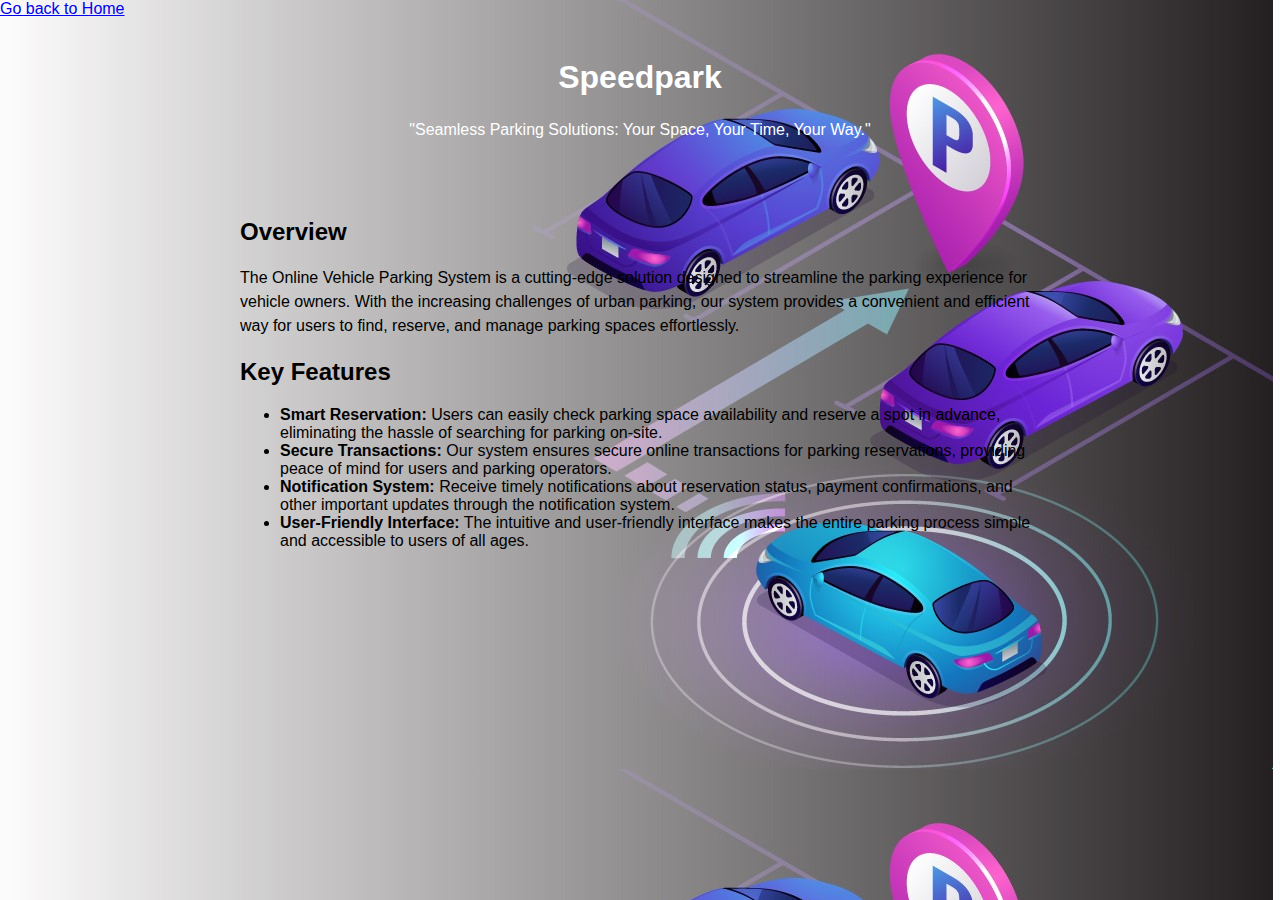
<file: html/aboutus.html>
<!DOCTYPE html>
<html lang="en">
  <head>
    <meta charset="UTF-8" />
    <meta name="viewport" content="width=device-width, initial-scale=1.0" />
    <title>about us</title>
    <link rel="stylesheet" href="/css/aboutus.css" />
    <a href="/html/home.html">Go back to Home</a>
  </head>
  <body>
    <header>
      <h1>Speedpark</h1>
      <p>"Seamless Parking Solutions: Your Space, Your Time, Your Way."</p>
    </header>
    <section>
      <h2>Overview</h2>
      <p>
        The Online Vehicle Parking System is a cutting-edge solution designed to
        streamline the parking experience for vehicle owners. With the
        increasing challenges of urban parking, our system provides a convenient
        and efficient way for users to find, reserve, and manage parking spaces
        effortlessly.
      </p>

      <h2>Key Features</h2>
      <ul>
        <li>
          <strong>Smart Reservation:</strong> Users can easily check parking
          space availability and reserve a spot in advance, eliminating the
          hassle of searching for parking on-site.
        </li>
        <li>
          <strong>Secure Transactions:</strong> Our system ensures secure online
          transactions for parking reservations, providing peace of mind for
          users and parking operators.
        </li>
        <li>
          <strong>Notification System:</strong> Receive timely notifications
          about reservation status, payment confirmations, and other important
          updates through the notification system.
        </li>
        <li>
          <strong>User-Friendly Interface:</strong> The intuitive and
          user-friendly interface makes the entire parking process simple and
          accessible to users of all ages.
        </li>
      </ul>
    </section>
  </body>
</html>
</file>
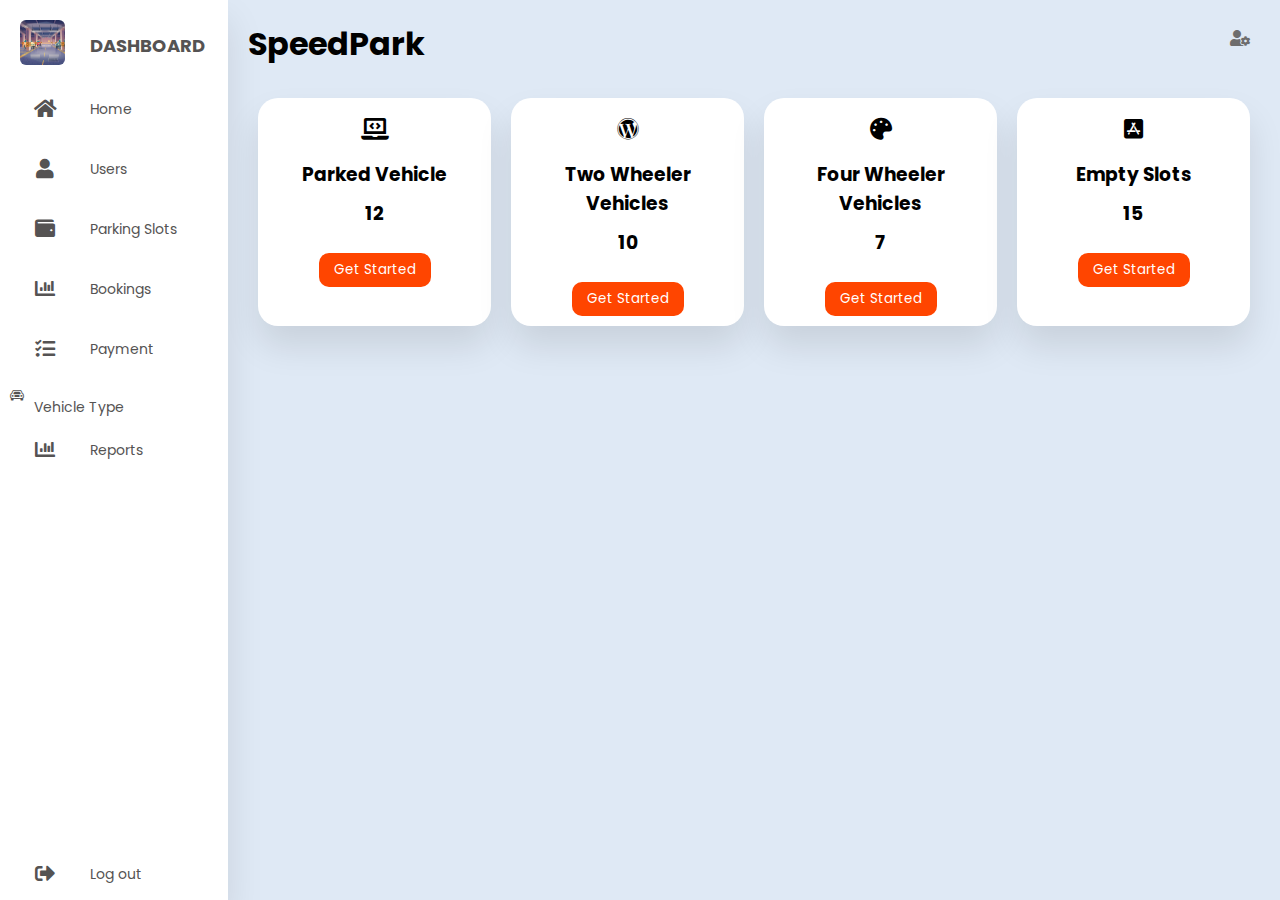
<file: html/admin.html>
<!DOCTYPE html>
<html lang="en">
  <head>
    <meta charset="UTF-8" />
    <meta name="viewport" content="width=device-width, initial-scale=1.0" />
    <title>Dashboard</title>
  <link rel="stylesheet" href="/css/admin.css" />
  <script defer src=""></script>
  <!-- Font Awesome Cdn Link -->
  <link rel="stylesheet" href="https://cdnjs.cloudflare.com/ajax/libs/font-awesome/5.15.4/css/all.min.css"/>
  <link rel="stylesheet" href="https://cdn.jsdelivr.net/npm/bootstrap-icons@1.10.3/font/bootstrap-icons.css">
</head>
<body>
  <div class="container">
    <nav>
      <ul>
        <li><a href="#" class="logo">
          <img src="/assets/1736.jpg" alt="">
          <span class="nav-item">DashBoard</span>
        </a></li>
        <li><a href="/html/home.html">
          <i class="fas fa-home"></i>
          <span class="nav-item">Home</span>
        </a></li>
        <li><a href="">
          <i class="fas fa-user"></i>
          <span class="nav-item">Users</span>
        </a></li>
        <li><a href="/html/slot.html">
          <i class="fas fa-wallet"></i>
          <span class="nav-item">Parking Slots</span>
        </a></li>
        <li><a href="">
          <i class="fas fa-chart-bar"></i>
          <span class="nav-item">Bookings</span>
        </a></li>
        <li><a href="">
          <i class="fas fa-tasks"></i>
          <span class="nav-item">Payment</span>
        </a></li>
        <li><a href="">
            <i class="bi bi-car-front"></i>
          <span class="nav-item">Vehicle Type</span>
        </a></li>
        <li><a href="">
            <i class="fas fa-chart-bar"></i>
          <span class="nav-item">Reports</span>
        </a></li>
        <li><a href="/html/register_login.html" class="logout">
          <i class="fas fa-sign-out-alt"></i>
          <span class="nav-item">Log out</span>
        </a></li>
      </ul>
    </nav>

    <section class="main">
      <div class="main-top">
        <h1>SpeedPark</h1>
        <i class="fas fa-user-cog"></i>
      </div>
      <div class="main-skills">
        <div class="card">
          <i class="fas fa-laptop-code"></i>
          <h3>Parked Vehicle</h3>
          <h3> 12 </h3>
          <button>Get Started</button>
        </div>
        <div class="card">
          <i class="fab fa-wordpress"></i>
          <h3>Two Wheeler Vehicles</h3>
          <h3>10</h3>
          <button>Get Started</button>
        </div>
        <div class="card">
          <i class="fas fa-palette"></i>
          <h3>Four Wheeler Vehicles</h3>
          <h3>7</h3>
          <button>Get Started</button>
        </div>
        <div class="card">
          <i class="fab fa-app-store-ios"></i>
          <h3>Empty Slots</h3>
          <h3>15</h3>
          <button>Get Started</button>
        </div>
      </div>
      <script>
        const firebaseConfig = {
    apiKey: "AIzaSyAlE-47ICJy-WBoia8cZZKMXu77j_uLwz0",
    authDomain: "vehicleparking-2605a.firebaseapp.com",
    projectId: "vehicleparking-2605a",
    storageBucket: "vehicleparking-2605a.appspot.com",
    messagingSenderId: "851913236223",
    appId: "1:851913236223:web:3ca5e5aa91b6e4a75db6ca",
    measurementId: "G-VYK9JHCKCQ"
  };

  // Initialize Firebase
  const app = initializeApp(firebaseConfig);
  const analytics = getAnalytics(app);
</script>
</file>
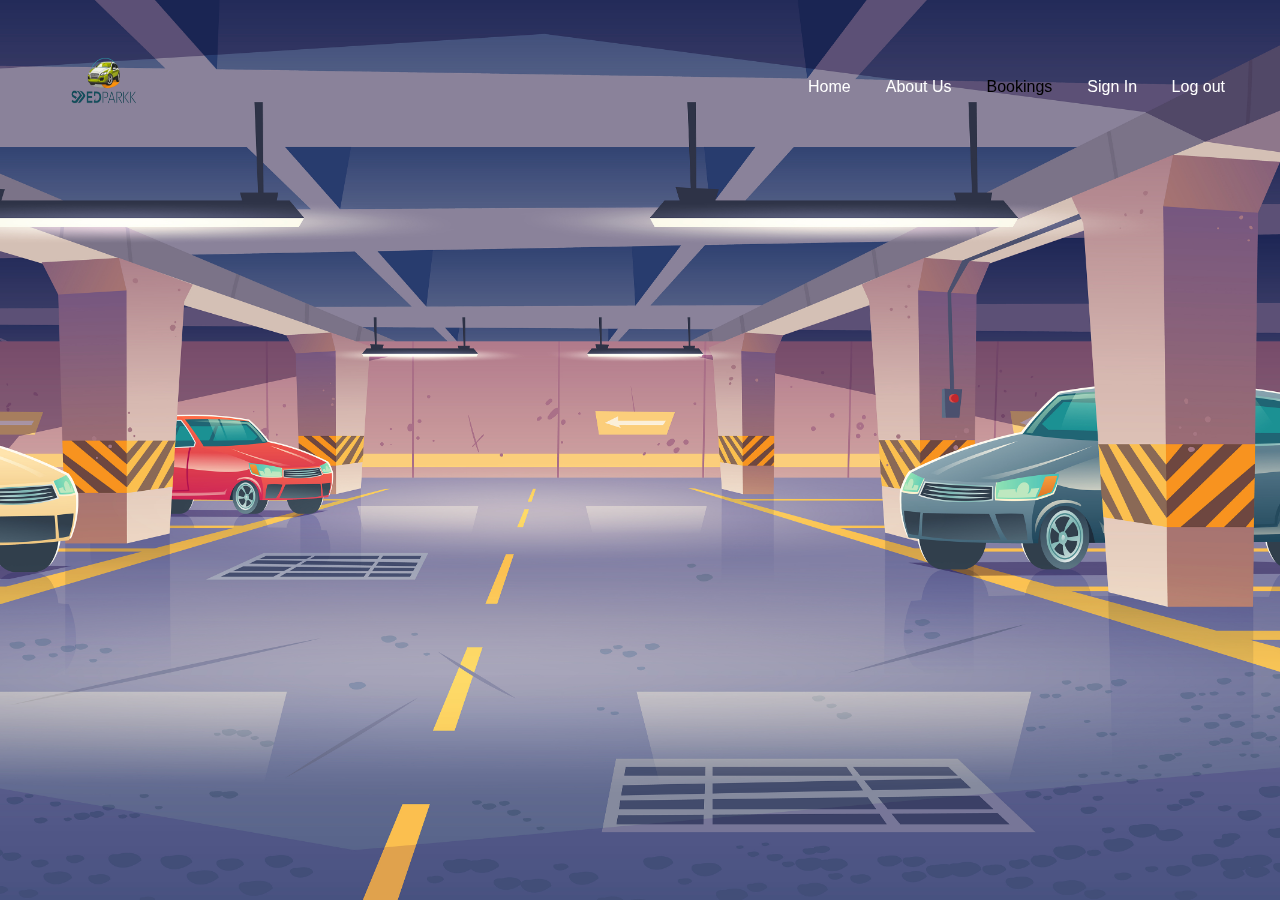
<file: html/home.html>
<!-- <home page html> -->
<!DOCTYPE html>
<html lang="en">
  <head>
    <meta charset="UTF-8" />
    <meta name="viewport" content="width=device-width, initial-scale=1.0" />
    <title>Homepage</title>
    <link rel="stylesheet" href="/css/home.css" />
  </head>
  <body>
    <header class="header">
      <nav class="navbar">
        <h2 class="logo"><a href="#">
          <img class="navLogo" src="/assets/logo.png" alt="">
        </a></h2>
        <ul class="links">
          <li><a href="#">Home</a></li>
          <a href="/html/aboutus.html"> About Us</a>
          <li class="dropdown">
            
            <label for="dropdown-toggle">Bookings</label>
            <ul class="dropdown-content">
              <li><a href="/html/slot.html">View Slots</a></li>
              <li><a href="/html/bookslot.html">Book Slot</a></li>
              
            </ul>
          </li>
        <div class="buttons">
          <a href="/html/register_login.html" class="signin">Sign In</a>
          <a href="/html/register_login.html" class="Logout">Log out</a>
        </div>
      </nav>
      <!-- <div class="content">
        <h1>Online Vehicle Parking System</h1>

        <p>"Effortless Parking, Anytime, Anywhere:Your Vehicle's Perfect Spot Awaits Online.
            </p> -->
      </div>
      
  </body>
</html>
</file>
<file: css/aboutus.css>
body {
  font-family: "Arial", sans-serif;
  margin: 0;
  padding: 0;
  background-image: url("/assets/v.jpeg");
  color: black;
}

header {
  color: white;
  padding: 20px;
  text-align: center;
}

section {
  max-width: 800px;
  margin: 0 auto;
  padding: 20px;
}

p {
  line-height: 1.5;
}
</file>
<file: css/admin.css>
@import url("https://fonts.googleapis.com/css2?family=Poppins:wght@400;500;600;700");
*{
  margin: 0;
  padding: 0;
  outline: none;
  border: none;
  text-decoration: none;
  box-sizing: border-box;
  font-family: "Poppins", sans-serif;
}
body{
  background: #dfe9f5;
}
.container{
  display: flex;
}
nav{
  position: relative;
  top: 0;
  bottom: 0;
  height: 100vh;
  left: 0;
  background: #fff;
  width: 280px;
  overflow: hidden;
  box-shadow: 0 20px 35px rgba(0, 0, 0, 0.1);
}
.logo{
  text-align: center;
  display: flex;
  margin: 10px 0 0 10px;
}
.logo img{
  width: 45px;
  height: 45px;
  border-radius: 0.375rem;
}
.logo span{
  font-weight: bold;
  padding-left: 15px;
  font-size: 18px;
  text-transform: uppercase;
}
a{
  position: relative;
  color: rgb(85, 83, 83);
  font-size: 14px;
  display: table;
  width: 280px;
  padding: 10px;
}
nav .fas{
  position: relative;
  width: 70px;
  height: 40px;
  top: 14px;
  font-size: 20px;
  text-align: center;
}
.nav-item{
  position: relative;
  top: 12px;
  margin-left: 10px;
}
a:hover{
  background: #eee;
}
.logout{
  position: absolute;
  bottom: 0;
}

/* Main Section */
.main{
  position: relative;
  padding: 20px;
  width: 100%;
}
.main-top{
  display: flex;
  width: 100%;
}
.main-top i{
  position: absolute;
  right: 0;
  margin: 10px 30px;
  color: rgb(110, 109, 109);
  cursor: pointer;
}
.main-skills{
  display: flex;
  margin-top: 20px;
}
.main-skills .card{
  width: 25%;
  margin: 10px;
  background: #fff;
  text-align: center;
  border-radius: 20px;
  padding: 10px;
  box-shadow: 0 20px 35px rgba(0, 0, 0, 0.1);
}
.main-skills .card h3{
  margin: 10px;
  text-transform: capitalize;
}
.main-skills .card p{
  font-size: 12px;
}
.main-skills .card button{
  background: orangered;
  color: #fff;
  padding: 7px 15px;
  border-radius: 10px;
  margin-top: 15px;
  cursor: pointer;
}
.main-skills .card button:hover{
  background: rgba(223, 70, 15, 0.856);
}
.main-skills .card i{
  font-size: 22px;
  padding: 10px;
}

/* Courses */
.main-course{
  margin-top:20px ;
  text-transform: capitalize;
}
.course-box{
  width: 100%;
  height: 300px;
  padding: 10px 10px 30px 10px;
  margin-top: 10px;
  background: #fff;
  border-radius: 10px;
  box-shadow: 0 20px 35px rgba(0, 0, 0, 0.1);
}
.course-box ul{
  list-style: none;
  display: flex;
}
.course-box ul li{
  margin: 10px;
  color: gray;
  cursor: pointer;
}
.course-box ul .active{
  color: #000;
  border-bottom: 1px solid #000;
}
.course-box .course{
  display: flex;
}
.box{
  width: 33%;
  padding: 10px;
  margin: 10px;
  border-radius: 10px;
  background: rgb(235, 233, 233);
  box-shadow: 0 20px 35px rgba(0, 0, 0, 0.1);
}
.box p{
  font-size: 12px;
  margin-top: 5px;
}
.box button{
  background: #000;
  color: #fff;
  padding: 7px 10px;
  border-radius: 10px;
  margin-top: 3rem;
  cursor: pointer;
}
.box button:hover{
  background: rgba(0, 0, 0, 0.842);
}
.box i{
  font-size: 7rem;
  float: right;
  margin: -20px 20px 20px 0;
}
.html{
  color: rgb(25, 94, 54);
}
.css{
  color: rgb(104, 179, 35);
}
.js{
  color: rgb(28, 98, 179);
}
</file>
<file: css/home.css>
@import url("https://fonts.googleapis.com/css2?family=Open+Sans:wght@300;400;500;600;700&display=swap");

* {
  margin: 0;
  padding: 0;
  box-sizing: border-box;
  font-family: "popins", sans-serif;
}

body {
  height: 100vh;
  width: 100%;
  background: url("/assets/1736.jpg");
  background-position: 100%;
  background-size: cover;
}

.header {
  position: fixed;
  top: 0;
  left: 0;
  width: 100%;
}
.navbar {
  display: flex;
  align-items: center;
  justify-content: space-between;
  max-width: 1200px;
  margin: 0 auto;
  padding: 20px 15px;
}

.navbar .logo a {
  width: 6rem;
  height: 8rem;
  overflow: hidden;
  scale: 100%;
}

.navLogo {
  width: 6rem;
  height: 8rem;
}

.navbar .links {
  display: flex;
  align-items: center;
  list-style: none;
  gap: 35px;
}

.navbar .links a {
  font-weight: 500;
  text-decoration: none;
  color: #fff;
  padding: 10px 0;
  transition: 0.2s ease;
}

.navbar .links a:hover {
  color: red;
}

.navbar .buttons a {
  text-decoration: none;
  color: #fff(20, 18, 19);
  font-size: 1rem;
  padding: 15px 0;
  transition: 0.2s ease;
}

.navbar .buttons a:not(:last-child) {
  margin-right: 30px;
}

.navbar .buttons .signin:hover {
  color: red;
}

.navbar .buttons .signup {
  border: 1px solid #fff;
  padding: 10px 20px;
  border-radius: 0.375rem;
  padding: 10px 20px;
  border-radius: 0.375rem;
  text-align: center;
  transition: 0.2s ease;
}

.navbar .buttons .signup:hover {
  background-color: red;
  color: #fff(26, 25, 26);
}
/* ... existing code ... */

/* Dropdown styles */
.dropdown {
  position: relative;
}

.dropdown-content {
  display: none;
  position: absolute;
  top: 100%;
  left: 0;
  color: #fff;

  box-shadow: 0 4px 8px #fff(0, 0, 0, 0.1);
  z-index: 1;
}

.dropdown-content a {
  color: #fff;
  padding: 10px;
  display: block;
  text-decoration: none;
  transition: background-color 0.3s ease;
}

.dropdown:hover .dropdown-content {
  display: block;
}

.content {
  margin-top: 14%;
  color: #fff;
  max-width: 620px;
}

.hero-section .hero {
  max-width: 50%;
  color: #fff;
  text-align: right;
}

.hero-section h2 {
  font-size: 2.5rem;
  margin-bottom: 20px;
  color: #fff;
}
.hero-section p {
  font-size: 1.2rem;
  margin-bottom: 20px;
  color: #fff;
}
.hero-section .buttons {
  margin-top: 40px;
}

.hero-section .buttons a {
  text-decoration: none;
  color: #fff;
  padding: 12px 24px;
  border-radius: 0.375rem;
  font-weight: 600;
  transition: 0.2s ease;
  display: inline-block;
}

.hero-section .buttons a:not(:last-child) {
  margin-right: 15px;
}

.buttons .join {
  background-color: red;
}

.hero-section .buttons .learn {
  border: 1px solid #fff;
  border-radius: 0.375rem;
}

.hero-section .buttons a:hover {
  background-color: red;
}

/* Hamburger menu styles */
#menu-toggle {
  display: none;
}

#hamburger-btn {
  font-size: 1.8rem;
  color: lightblue;
  cursor: pointer;
  display: none;
  order: 1;
}

@media screen and (max-width: 1023px) {
  .navbar .logo a {
    font-size: 1.5rem;
  }

  .links {
    position: fixed;
    left: -100%;
    top: 75px;
    width: 100%;
    height: 100vh;
    padding-top: 50px;
    background: #175d69;
    flex-direction: column;
    transition: 0.3s ease;
  }

  .navbar #menu-toggle:checked ~ .links {
    left: 0;
  }

  .navbar #hamburger-btn {
    display: block;
  }

  .header .buttons {
    display: none;
  }

  .hero-section .hero {
    max-width: 100%;
    text-align: center;
  }

  .hero-section img {
    display: none;
  }
}
</file>
